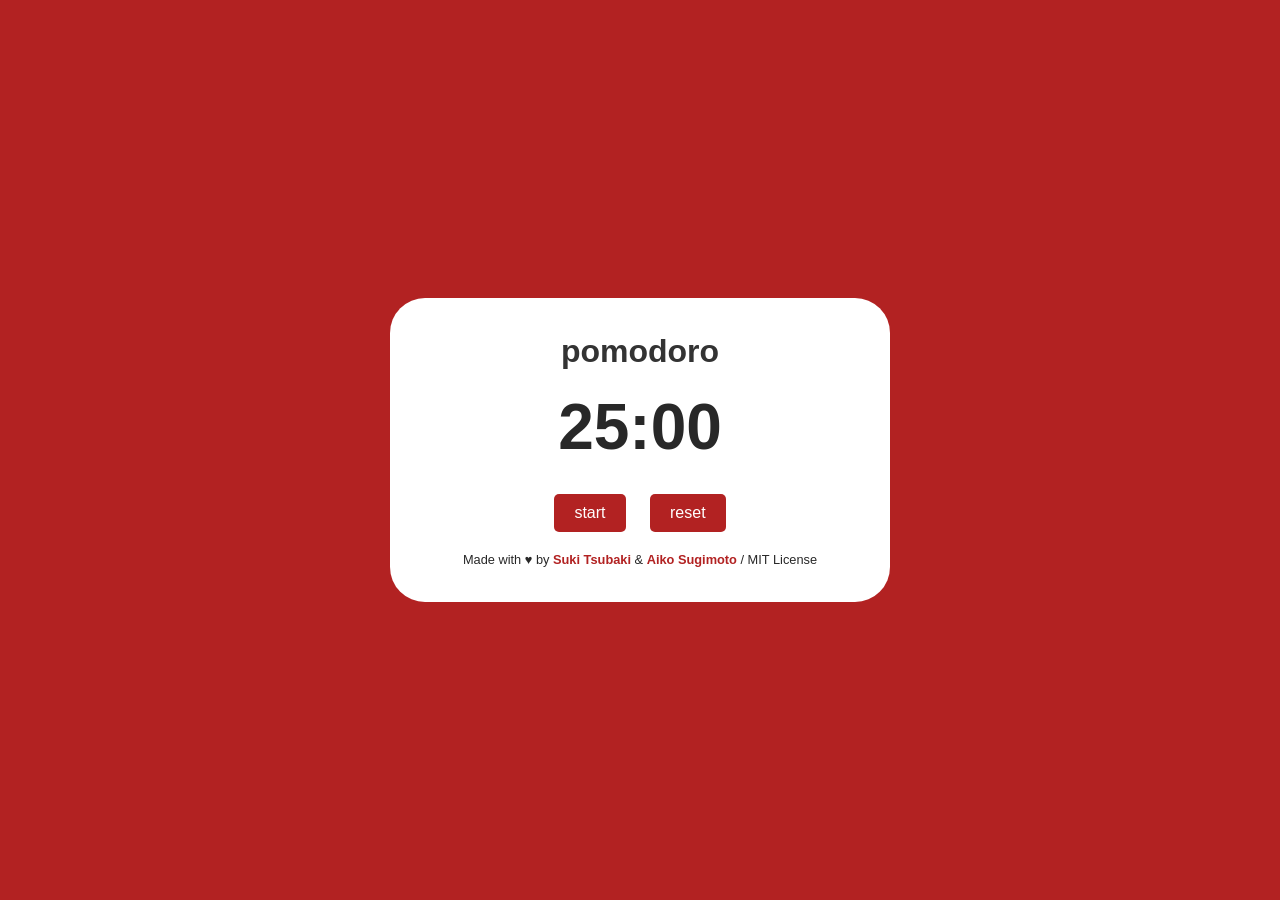
<file: docs/index.html>
<!DOCTYPE html>
<html>

<head>
    <meta charset="UTF-8">
    <meta name="viewport" content="width=device-width, initial-scale=1.0">
    <title>pomodoro</title>
    <link rel="stylesheet" href="style.css">
</head>

<body>
    <div class="timer-container">
        <h1>pomodoro</h1>
        <div id="timer" class="timer">25:00</div>
        <div class="controls">
            <button id="startStopButton">start</button>
            <button id="resetButton">reset</button>
        </div>
        <div class="feet">
            Made with &hearts; by <a href="https://github.com/sukitsubaki">Suki Tsubaki</a> &amp; <a href="https://github.com/aikosugi">Aiko Sugimoto</a> / MIT License
        </div>
    </div>
    <script src="script.js"></script>
</body>

</html>
</file>
<file: docs/style.css>
* {
    margin: 0;
    padding: 0;
    box-sizing: border-box;
}

body {
    font-family: 'Trebuchet MS', sans-serif;
    background-color: firebrick;
    display: flex;
    justify-content: center;
    align-items: center;
    height: 100vh;
}

.timer-container {
    text-align: center;
    background-color: white;
    border-radius: 35px;
    padding: 35px;
    width: 500px;
}

h1 {
    font-size: 2rem;
    margin-bottom: 20px;
    color: #333;
}

.timer {
    font-size: 4rem;
    font-weight: bold;
    margin-bottom: 20px;
    color: #282828;
}

.controls button {
    font-family: 'Trebuchet MS', sans-serif;
    background-color: firebrick;
    color: white;
    border: none;
    padding: 10px 20px;
    margin: 10px;
    border-radius: 5px;
    font-size: 1rem;
    cursor: pointer;
    transition: background-color 0.3s;
}

.controls button:hover {
    background-color: darkred;
}

button:disabled {
    background-color: #ccc;
    cursor: not-allowed;
}

#status {
    font-size: 1rem;
    color: #888;
}

.feet {
    padding-top: 10px;
    color: #282828;
    font-size: 0.8em;
}

.feet a {
    color: firebrick;
    text-decoration: none;
    font-weight: bolder;
}
</file>
